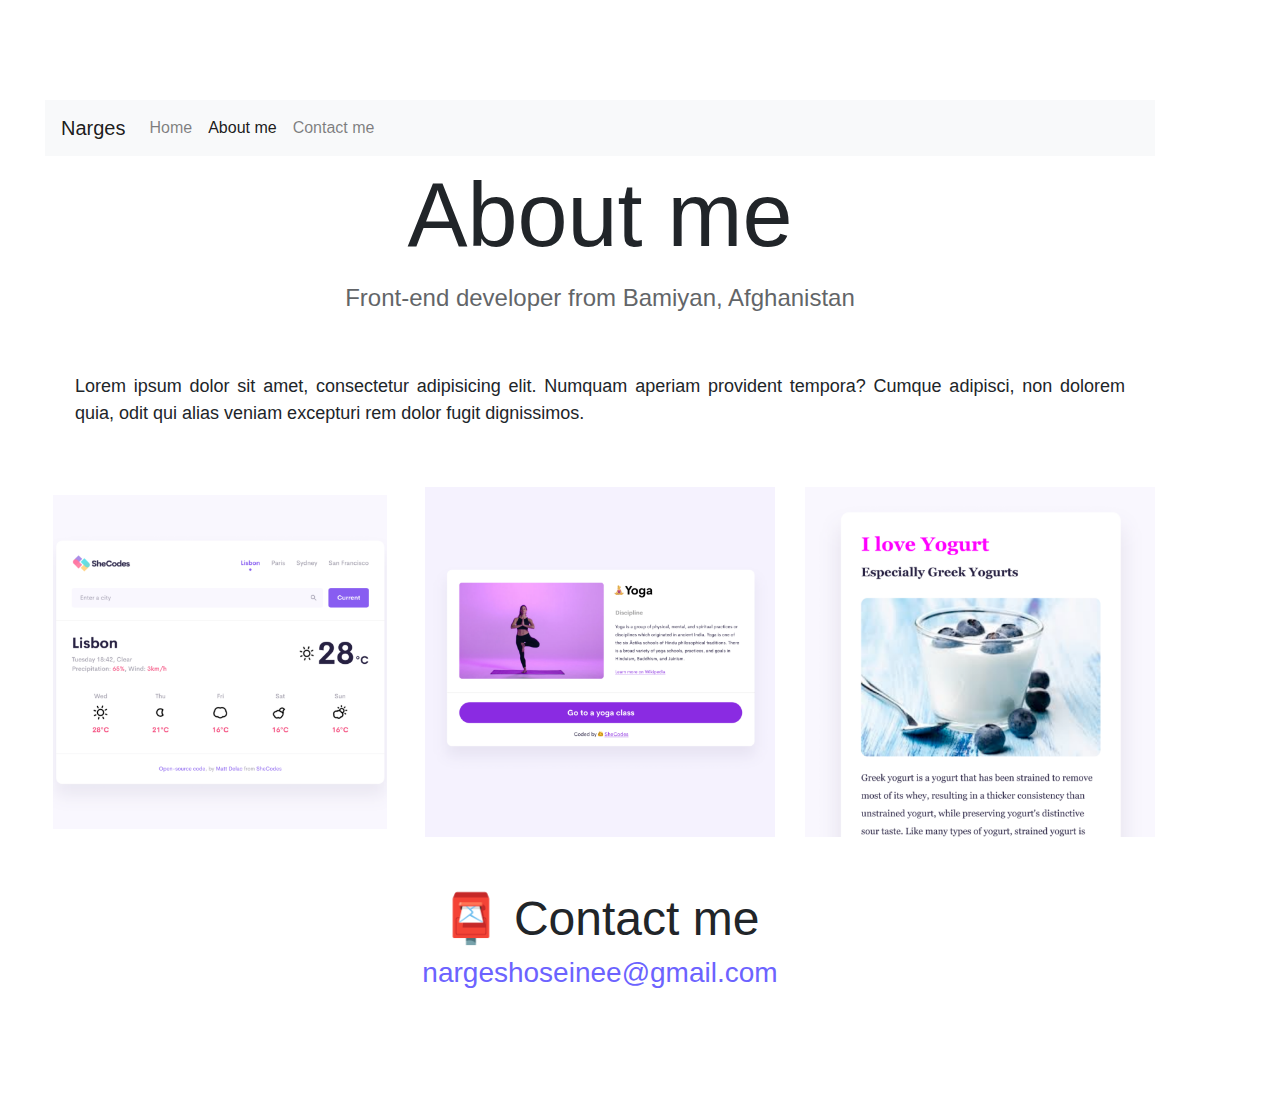
<file: about.html>
<!DOCTYPE html>
<html lang="en">
  <head>
    <meta charset="UTF-8" />
    <meta http-equiv="X-UA-Compatible" content="IE=edge" />
    <meta name="viewport" content="width=device-width, initial-scale=1.0" />

    <link
      rel="stylesheet"
      href="https://cdn.jsdelivr.net/npm/bootstrap@4.0.0/dist/css/bootstrap.min.css"
      integrity="sha384-Gn5384xqQ1aoWXA+058RXPxPg6fy4IWvTNh0E263XmFcJlSAwiGgFAW/dAiS6JXm"
      crossorigin="anonymous"
    />
    <link rel="stylesheet" href="css/styles.css" />

    <title>About Narges Hoseinee</title>
    <meta
      name="description"
      content="You can contact Narges Hoseinee by her email - nargeshoseinee@gmail.com"
    />
  </head>
  <body>
    <div class="container">
      <nav class="navbar navbar-expand-lg navbar-light bg-light">
        <a class="navbar-brand" href="#">Narges</a>
        <button
          class="navbar-toggler"
          type="button"
          data-toggle="collapse"
          data-target="#navbarNavAltMarkup"
          aria-controls="navbarNavAltMarkup"
          aria-expanded="false"
          aria-label="Toggle navigation"
        >
          <span class="navbar-toggler-icon"></span>
        </button>
        <div class="collapse navbar-collapse" id="navbarNavAltMarkup">
          <div class="navbar-nav">
            <a class="nav-item nav-link" href="index.html" title="homepage"
              >Home <span class="sr-only">(current)</span></a
            >
            <a
              class="nav-item nav-link active"
              href="about.html"
              title="about Nages"
              >About me</a
            >
            <a
              class="nav-item nav-link"
              href="#email-link"
              title="contact Nages"
              >Contact me</a
            >
          </div>
        </div>
      </nav>

      <h1>About me</h1>
      <h3>Front-end developer from Bamiyan, Afghanistan</h3>
      <div class="about-paragraphs">
        <p>
          Lorem ipsum dolor sit amet, consectetur adipisicing elit. Numquam
          aperiam provident tempora? Cumque adipisci, non dolorem quia, odit qui
          alias veniam excepturi rem dolor fugit dignissimos.
        </p>
      </div>
      <div class="row">
        <div class="col-sm-4">
          <img
            src="images/weather-app.png"
            alt="a picture of waeter-app project"
            class="img-fluid p-2 mb-5"
            title="weather-app"
          />
        </div>

        <div class="col-sm-4">
          <img
            src="images/yoga.png"
            alt="yoga project"
            class="img-fluid"
            title="yogapicture"
          />
        </div>

        <div class="col-sm-4">
          <img
            src="images/yogurt.png"
            alt="picture of yogurt"
            class="img-fluid"
            title="yogurt picture "
          />
        </div>
      </div>

      <div id="contact">
        <h2>📮 Contact me</h2>
        <a
          href="mailto:nargeshoseinee@gmail.com"
          class="email-link"
          id="email-link"
          title="contact link nargeshoseinee@gimail.com"
        >
          nargeshoseinee@gmail.com
        </a>
      </div>
    </div>
    <script
      src="https://code.jquery.com/jquery-3.2.1.slim.min.js"
      integrity="sha384-KJ3o2DKtIkvYIK3UENzmM7KCkRr/rE9/Qpg6aAZGJwFDMVNA/GpGFF93hXpG5KkN"
      crossorigin="anonymous"
    ></script>
    <script
      src="https://cdn.jsdelivr.net/npm/popper.js@1.12.9/dist/umd/popper.min.js"
      integrity="sha384-ApNbgh9B+Y1QKtv3Rn7W3mgPxhU9K/ScQsAP7hUibX39j7fakFPskvXusvfa0b4Q"
      crossorigin="anonymous"
    ></script>
    <script
      src="https://cdn.jsdelivr.net/npm/bootstrap@4.0.0/dist/js/bootstrap.min.js"
      integrity="sha384-JZR6Spejh4U02d8jOt6vLEHfe/JQGiRRSQQxSfFWpi1MquVdAyjUar5+76PVCmYl"
      crossorigin="anonymous"
    ></script>
  </body>
</html>
</file>
<file: css/styles.css>
:root {
  --primary-color: #6c63ff;
  --secondary-color: #f5f2fe;
  --box-shadow: 0 5px 10px rgba(0, 0, 0, 0.3);
}

body {
  margin: 100px 0;
  max-width: 1200px;
  text-align: center;
}

h1,
h2,
h3 {
  text-align: center;
  margin: 5px;
}

h1 {
  font-size: 90px;
  margin-bottom: 15px;
}

h2 {
  font-size: 48px;
}

h3 {
  font-size: 24px;
  opacity: 0.7;
}

p {
  background: white;
  padding: 20px;
  border-radius: 4px;
  font-size: 18px;
  line-height: 1.5;
  text-align: justify;
  margin-top: 10px;
}

.navigation-links {
  display: flex;
  margin-top: 40px;
  justify-content: center;
}

.navigation-links a {
  margin: 20px;
  border-radius: 4px;
  padding: 20px 15px;
  text-decoration: none;
  text-transform: capitalize;
}

.primary-link {
  border-radius: 4px;
  padding: 20px 15px;
  text-decoration: none;
  text-transform: capitalize;

  background: var(--primary-color);
  box-shadow: var(--box-shadow);
  color: white;
}
.primary-link:hover {
  color: white;
}

.contact-link {
  background: var(--primary-color);
  box-shadow: var(--box-shadow);
  color: white;
}

.about-link {
  color: var(--primary-color);
  border: 1px solid var(--primary-color);
}

.homepage-link {
  color: var(--primary-color);
  text-align: center;
  display: block;
}

.about-paragraphs {
  display: flex;
  margin: 30px 0;
}

.about-paragraphs p {
  margin: 10px;
}

.email-link {
  display: flex;
  justify-content: center;
  color: var(--primary-color);
  font-size: 28px;
  text-decoration: none;
}

.email-link:hover {
  text-decoration: underline;
}

.heading {
  margin-bottom: 5px;
}

@media (max-width: 900px) {
  h1 {
    font-size: 20px;
    line-height: 1.5;
  }
  h2 {
    font-size: 20px;
  }
  h3 {
    font-size: 15px;
  }
  p {
    font-size: 15px;
    padding: 10px;
    text-align: center;
  }
  .project-link {
    display: block;
    text-align: center;
    font-size: 15px;
    margin: 0 10px;
  }
}
</file>
